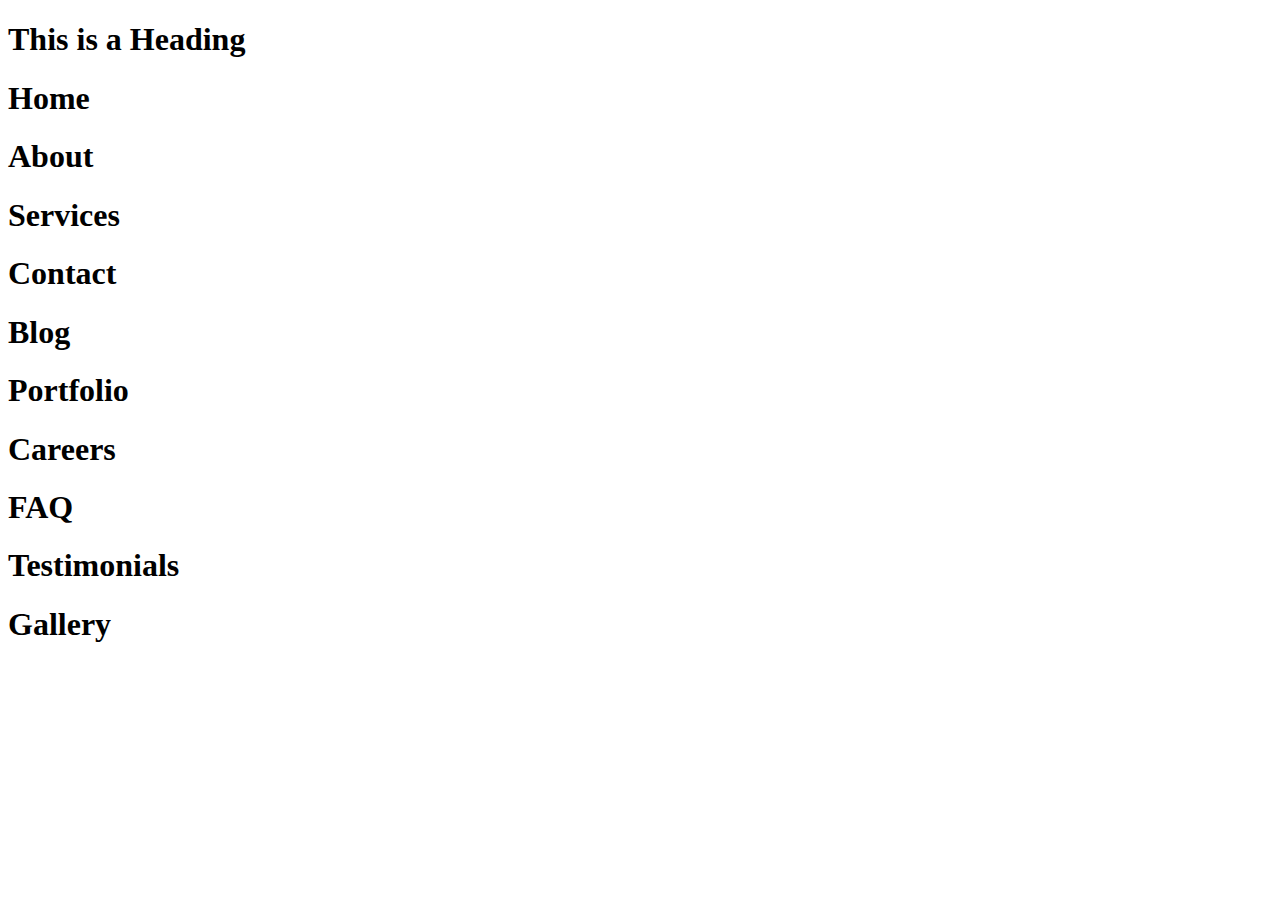
<file: Add10HeadingUsingJS/index.html>
<!DOCTYPE html>
<html lang="en">
<head>
    <meta charset="UTF-8">
    <meta name="viewport" content="width=device-width, initial-scale=1.0">
    <title>Document</title>
</head>
<body>
    <div class="heading">
        <h1>This is a Heading</h1>

    </div>
    
    <script>
        let headingDiv = document.querySelector('.heading');
        let headingName = ["Home", "About", "Services", "Contact", "Blog", "Portfolio", "Careers", "FAQ", "Testimonials", "Gallery"];

        for(let i=0; i<headingName.length; i++){
            let h1= document.createElement("h1")
            h1.innerText = headingName[i]
            headingDiv.append(h1)
        }
    </script>
</body>
</html>
</file>
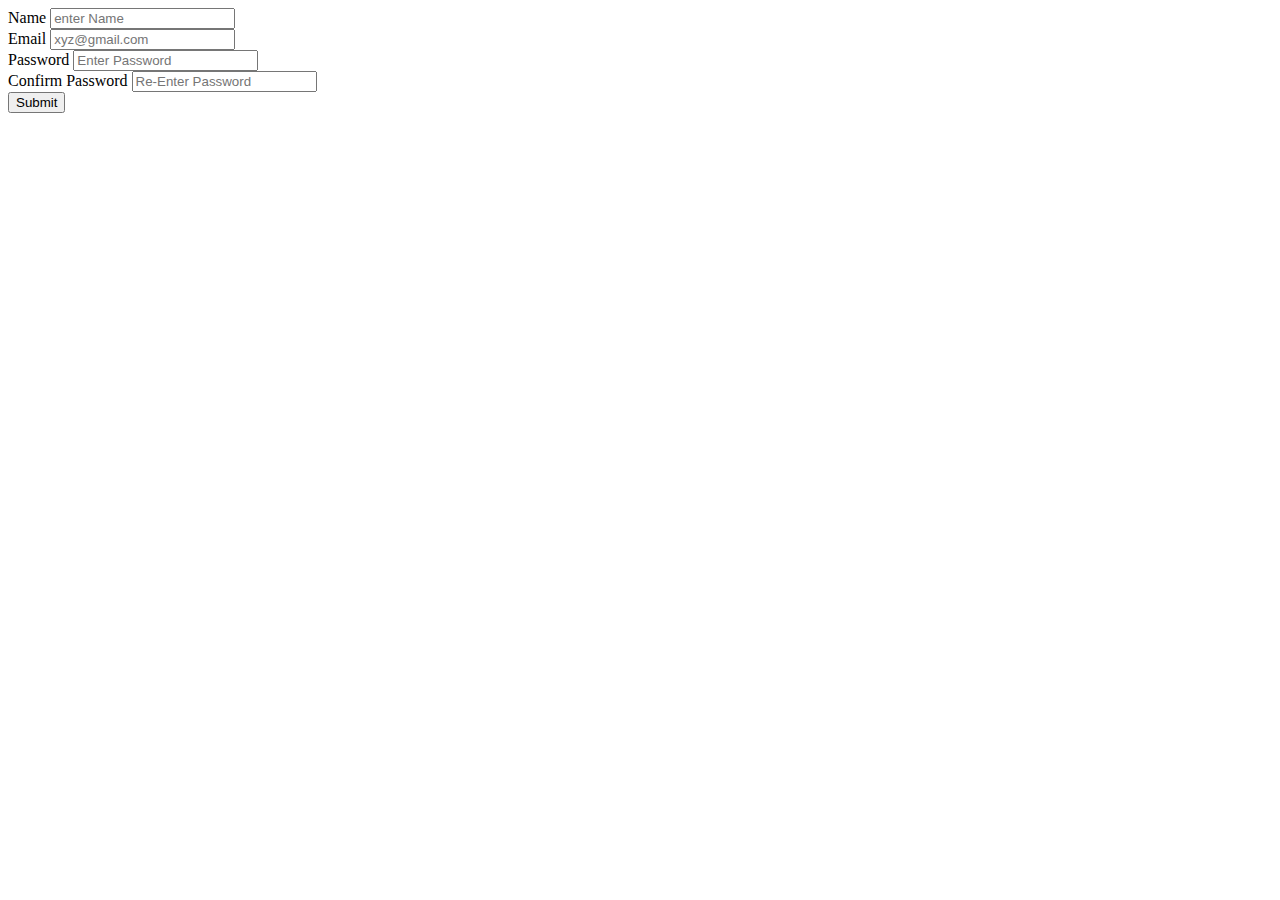
<file: formValidate.html>
<!DOCTYPE html>
<html lang="en">
<head>
    <meta charset="UTF-8">
    <meta name="viewport" content="width=device-width, initial-scale=1.0">
    <title>Document</title>
</head>
<body>
    <form>
        <label for="name">Name</label>
        <input type="text" id="name" placeholder="enter Name"><br>
        <label for="email">Email</label>
        <input type="email" id="email" placeholder="xyz@gmail.com"><br>
        <label for="password">Password</label>
        <input type="password" id="password" placeholder="Enter Password"><br>
        <label for="confirm">Confirm Password</label>
        <input type="password" id="confirm" placeholder="Re-Enter Password"><br>    
        <button type="submit">Submit</button>   
        </form>
</body>
</html>
</file>
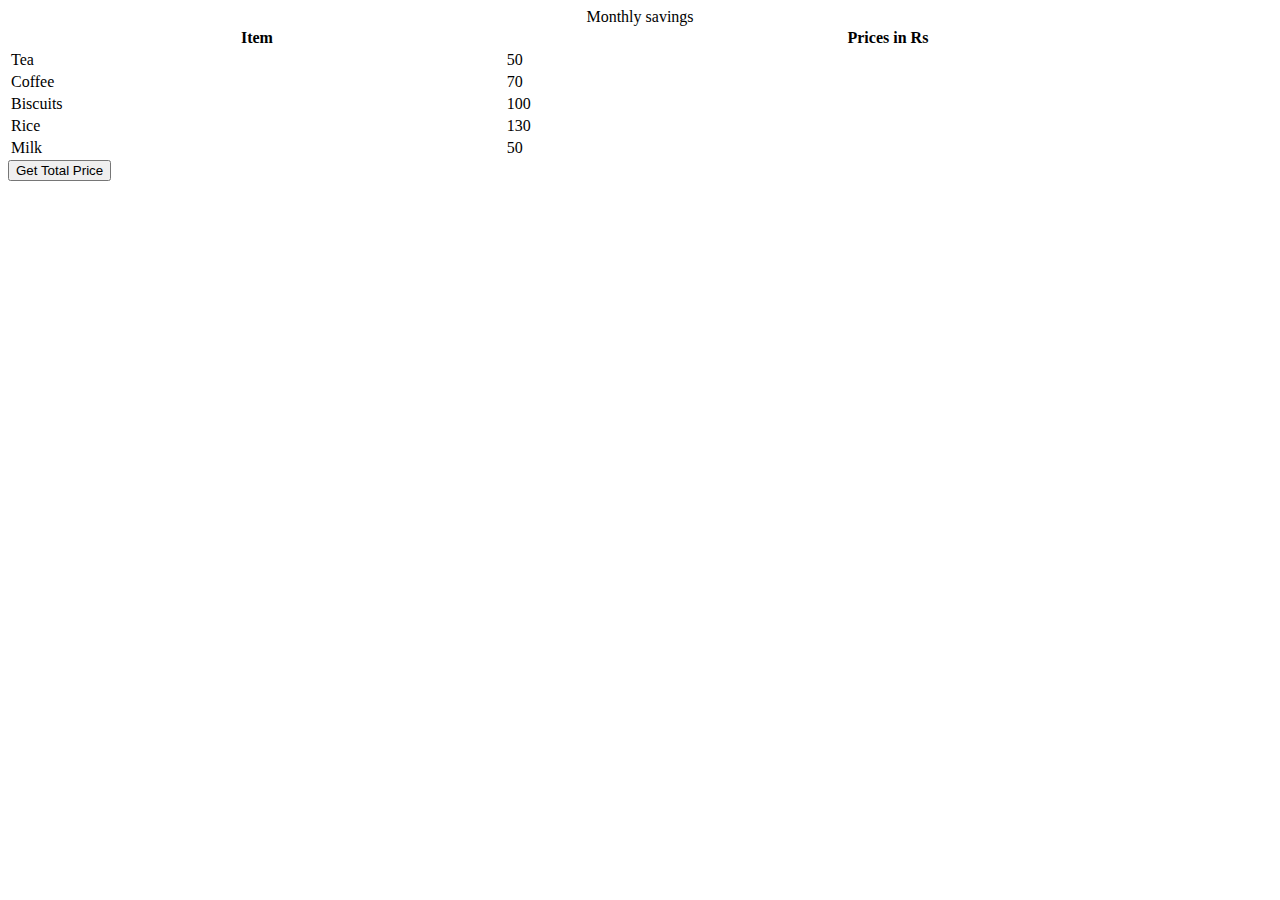
<file: grofer.html>
<!DOCTYPE html>
<html>

<head>
	<!-- <link rel="stylesheet" href="styles.css"> -->
</head>

<body>
    <!-- the entire body must be written by student -->
    <table id="tableList" style="width: 100%">
    <caption>
      Monthly savings
    </caption>
    <tr>
      <th>Item</th>
      <th>Prices in Rs</th>
    </tr>
    <tr>
      <td class="item">Tea</td>
      <td class="price">50</td>
    </tr>
    <tr>
      <td class="item">Coffee</td>
      <td class="price">70</td>
    </tr>
    <tr>
      <td class="item">Biscuits</td>
      <td class="price">100</td>
    </tr>
    <tr>
      <td class="item">Rice</td>
      <td class="price">130</td>
    </tr>
    <tr>
      <td class="item">Milk</td>
      <td class="price">50</td>
    </tr>
  </table>
    <script>
        const getSumBtn = document.createElement("button");
        getSumBtn.append("Get Total Price");
        document.body.appendChild(getSumBtn);

        // Create new Para Element for data Screening

        const ans = document.createElement("p")
        ans.id="ans"
        document.body.append(ans)

      const getSum = () => {
        //Add your code here
        let price = document.querySelectorAll(".price")
        let total =0
        for(let i=0; i<price.length; i++){
          total = total + + price[i].textContent
        }
         ans.textContent=`Total Amount is : ${total}`
         // console.log(total)
      };

     getSumBtn.addEventListener("click", getSum);


    </script>

</body>

</html>
</file>
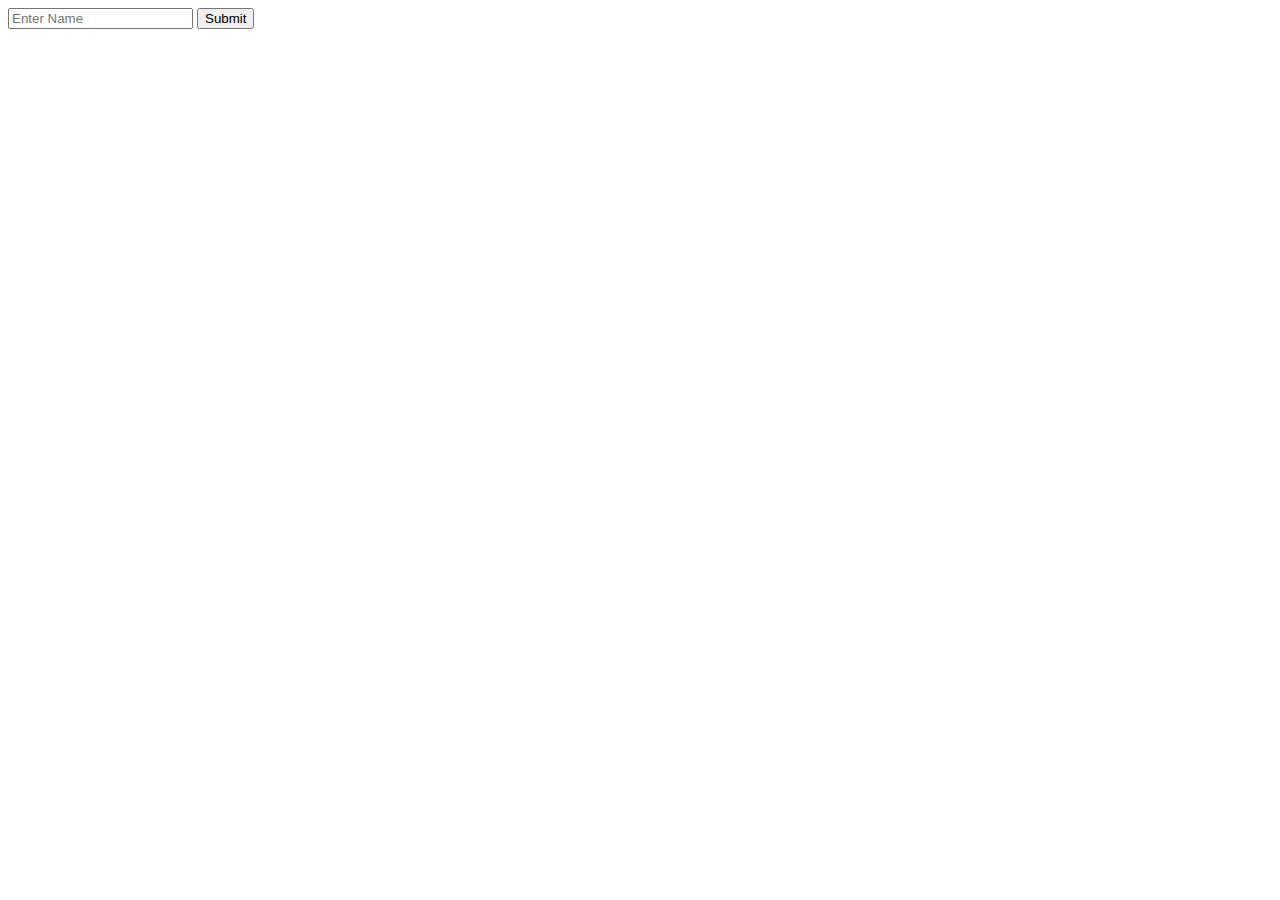
<file: inputField.html>
<!DOCTYPE html>
<html lang="en">
<head>
    <meta charset="UTF-8">
    <meta name="viewport" content="width=device-width, initial-scale=1.0">
    <title>Document</title>
</head>
<body>
    <form>
     <input type="text" class="input" placeholder="Enter Name">
     <button type="submit">Submit</button>
    </form>


    <script>
        let inputBox = document.querySelector("input")
        let btn = document.querySelector("button")
        let form = document.querySelector("form")
        let para = document.createElement("p")
        
        form.addEventListener("submit", submit)
        let name = ""
        let nameLength = 0
      
        function submit(e){
            e.preventDefault()
           console.log(name,nameLength)
            if(nameLength > 3){
                para.innerText=name
                inputBox.value = ""
            }else {
                inputBox.value = ""
                alert("Name is to Short")
              
            }
            
           
        }
        document.body.append(para)
        

        inputBox.addEventListener("input", checker)

        function checker(){
             name= inputBox.value
             nameLength = inputBox.value.length
            if(inputBox.value.length <= 3){
                inputBox.style.outline = "none"
                inputBox.style.border = "2px solid red"
            }else if(inputBox.value.length > 3){
                inputBox.style.outline = "none"
                inputBox.style.border = "2px solid green"
            }
        }
        


    </script>
</body>
</html>
</file>
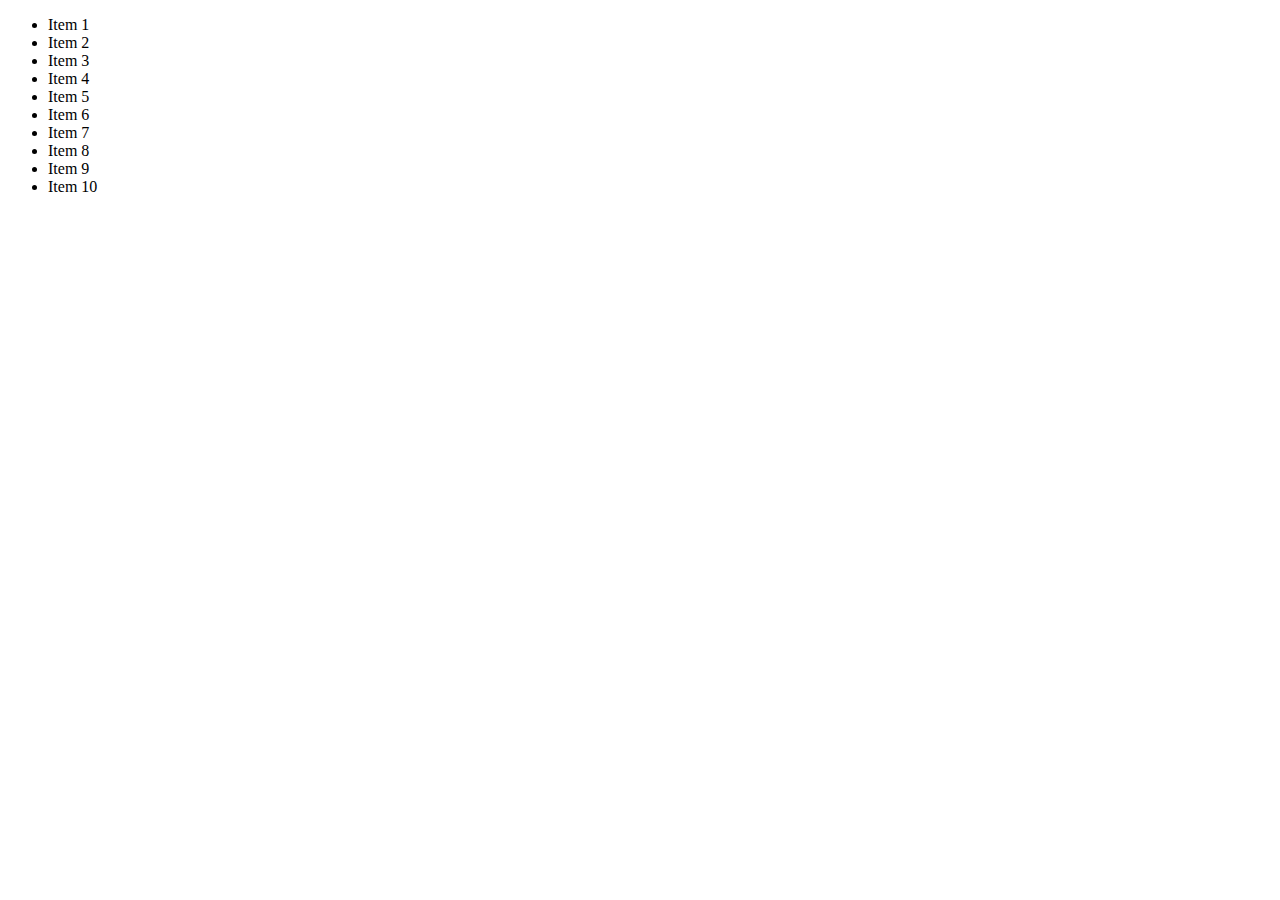
<file: level.html>
<!DOCTYPE html>
<html lang="en">
<head>
    <meta charset="UTF-8">
    <meta name="viewport" content="width=device-width, initial-scale=1.0">
    <title>Document</title>
</head>
<body>
	<ul>
		<li>Item 1</li>
		<li>Item 2</li>
		<li>Item 3</li>
		<li>Item 4</li>
		<li id="level">Item 5</li>
		<li>Item 6</li>
		<li>Item 7</li>
		<li>Item 8</li>
		<li>Item 9</li>
		<li>Item 10</li>
	</ul>
    <script>
        let level = document.querySelector("#level")
      //  let levelIdx= ("level")
        console.log()
    </script>
</body>
</html>
</file>
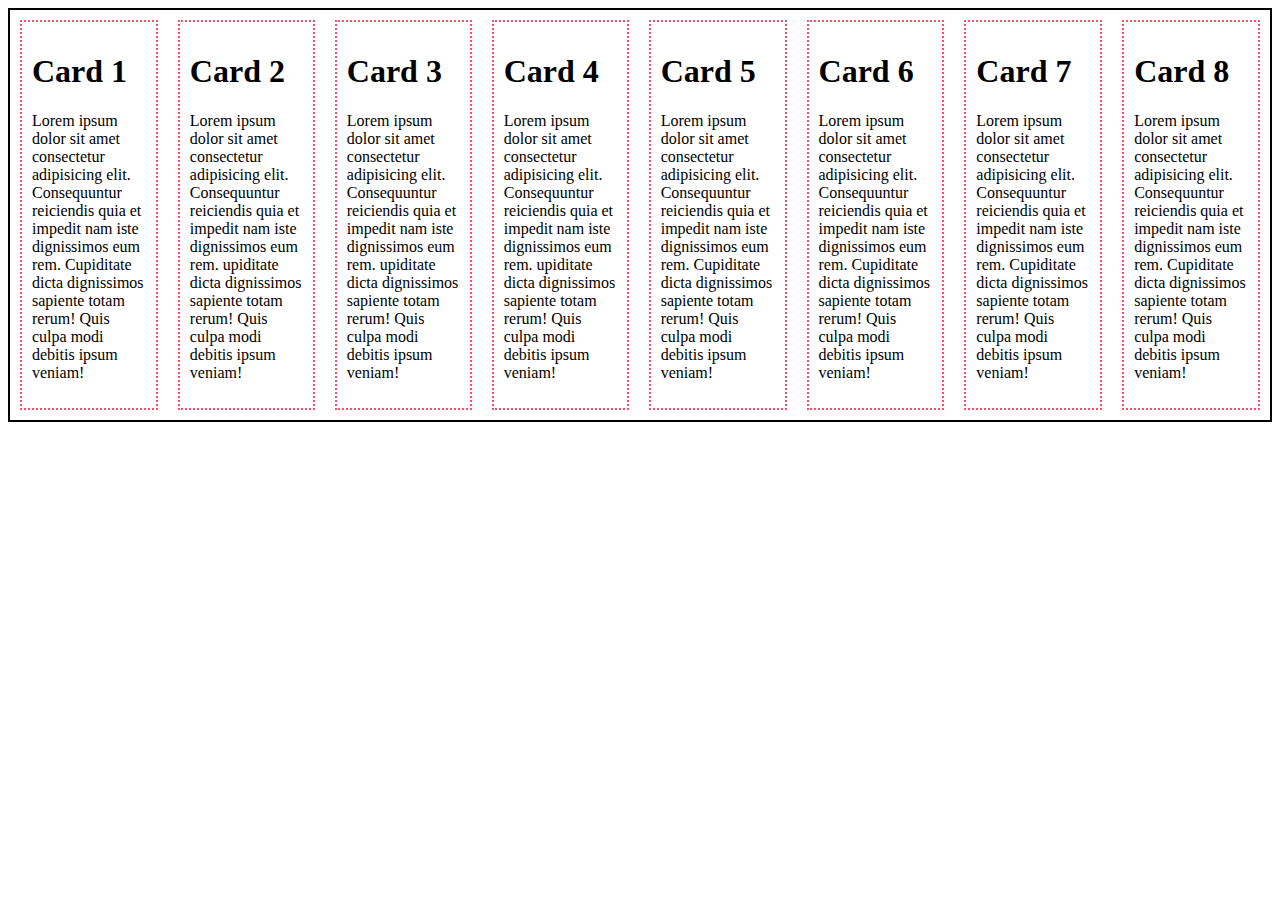
<file: CSS/flex.html>
<!DOCTYPE html>
<html lang="en">
<head>
    <meta charset="UTF-8">
    <meta name="viewport" content="width=device-width, initial-scale=1.0">
    <link rel="stylesheet" href="flex.css">
    <title>Document</title>
</head>
<body>
    <div class="container">
        <div class="box">
            <h1>Card 1</h1>
            <p>Lorem ipsum dolor sit amet consectetur adipisicing elit. Consequuntur reiciendis quia et impedit nam iste dignissimos eum rem. Cupiditate dicta dignissimos sapiente totam rerum! Quis culpa modi debitis ipsum veniam!</p>
        </div>
        <div class="box"> <h1>Card 2</h1>
           <p>Lorem ipsum dolor sit amet consectetur adipisicing elit. Consequuntur reiciendis quia et impedit nam iste dignissimos eum rem. 
           upiditate dicta dignissimos sapiente totam rerum! Quis culpa modi debitis ipsum veniam!</p></div>
        <div class="box"> <h1>Card 3</h1>
           <p>Lorem ipsum dolor sit amet consectetur adipisicing elit. Consequuntur reiciendis quia et impedit nam iste dignissimos eum rem. 
           upiditate dicta dignissimos sapiente totam rerum! Quis culpa modi debitis ipsum veniam!</p></div>
        <div class="box"> <h1>Card 4</h1>
           <p>Lorem ipsum dolor sit amet consectetur adipisicing elit. Consequuntur reiciendis quia et impedit nam iste dignissimos eum rem. 
           upiditate dicta dignissimos sapiente totam rerum! Quis culpa modi debitis ipsum veniam!</p></div>
        <div class="box"> <h1>Card 5</h1>
          <p>Lorem ipsum dolor sit amet consectetur adipisicing elit. Consequuntur reiciendis quia et impedit nam iste dignissimos eum rem. 
          Cupiditate dicta dignissimos sapiente totam rerum! Quis culpa modi debitis ipsum veniam!</p></div>
        <div class="box"> <h1>Card 6</h1>
          <p>Lorem ipsum dolor sit amet consectetur adipisicing elit. Consequuntur reiciendis quia et impedit nam iste dignissimos eum rem. 
          Cupiditate dicta dignissimos sapiente totam rerum! Quis culpa modi debitis ipsum veniam!</p></div>
       <div class="box"> <h1>Card 7</h1>
          <p>Lorem ipsum dolor sit amet consectetur adipisicing elit. Consequuntur reiciendis quia et impedit nam iste dignissimos eum rem. 
          Cupiditate dicta dignissimos sapiente totam rerum! Quis culpa modi debitis ipsum veniam!</p></div>
       <div class="box"> <h1>Card 8</h1>
          <p>Lorem ipsum dolor sit amet consectetur adipisicing elit. Consequuntur reiciendis quia et impedit nam iste dignissimos eum rem. 
          Cupiditate dicta dignissimos sapiente totam rerum! Quis culpa modi debitis ipsum veniam!</p></div>
    </div>
</body>
</html>
</file>
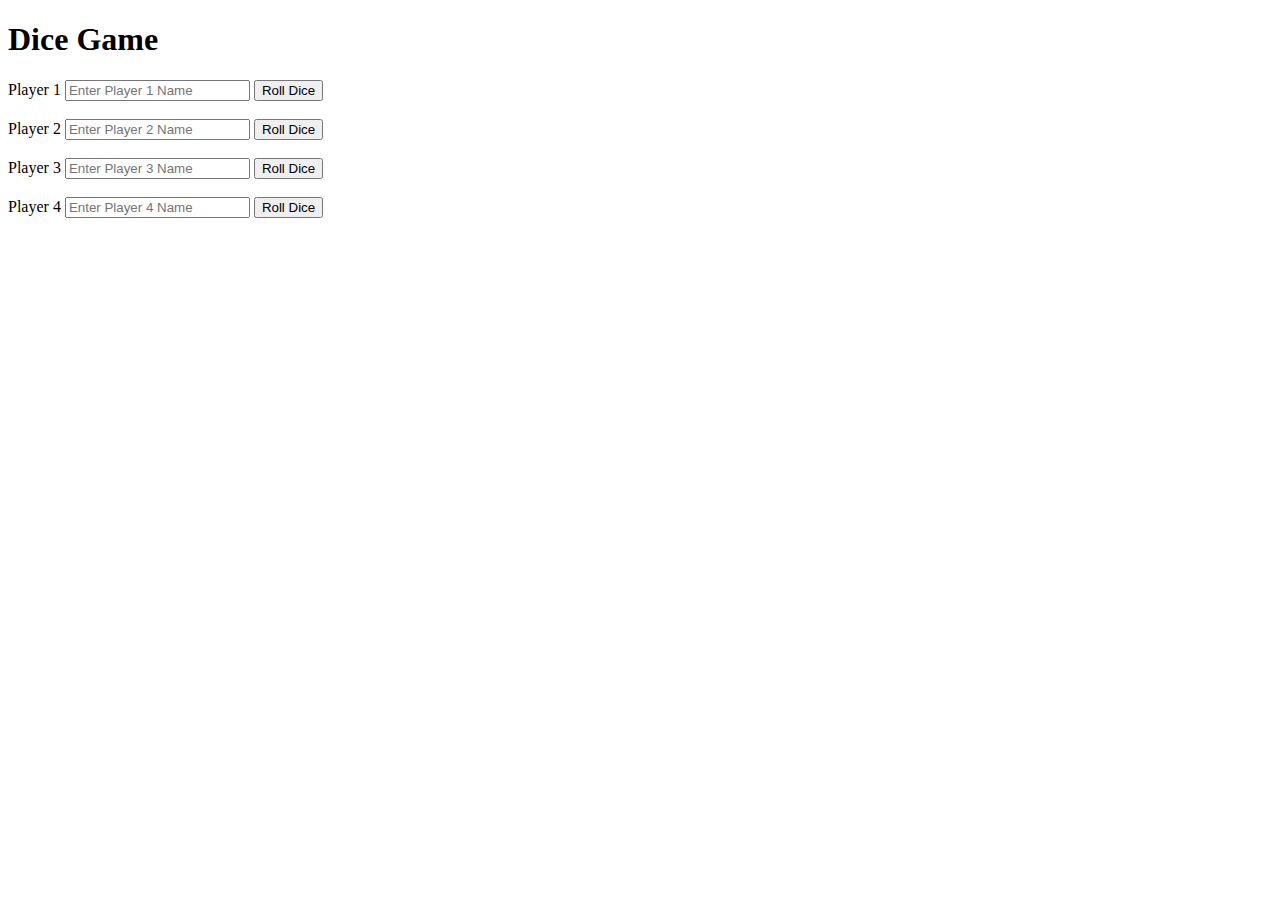
<file: Dice Game/dice.html>
<!DOCTYPE html>
<html lang="en">
<head>
    <meta charset="UTF-8">
    <meta name="viewport" content="width=device-width, initial-scale=1.0">
    <title>Dice Game</title>
</head>
<body>
    <div>
        <h1>Dice Game</h1>
        <label for="person1">Player 1</label>
        <input type="text" id="person1" placeholder="Enter Player 1 Name">
        <button id="rollDice" button-index="0">Roll Dice</button>
        <span></span>
        <br><br>
        <label for="person2">Player 2</label>
        <input type="text" id="person2" placeholder="Enter Player 2 Name">
        <button id="rollDice" button-index="1">Roll Dice</button>
        <span></span>
        <br><br>
        <label for="person3">Player 3</label>
        <input type="text" id="person3" placeholder="Enter Player 3 Name">
        <button id="rollDice" button-index="2">Roll Dice</button>
        <span></span>
        <br><br>
        <label for="person4">Player 4</label>
        <input type="text" id="person4" placeholder="Enter Player 4 Name">
        <button id="rollDice" button-index="3">Roll Dice</button>
        <span></span>
        <br><br>
        <div id="winnerMessage"></div>

    </div>

    <script>

        let playerInputs = document.querySelectorAll("input");
        let rollButtons = document.querySelectorAll("button");
        let results = document.querySelectorAll("span");
        let winnerMsg = document.querySelector("#winnerMessage");

        // Attach event listeners to each roll button
        for (let i = 0; i < rollButtons.length; i++) {
            rollButtons[i].addEventListener("click", rollDice);
        }
        
        let clickedCount = 0;

        // Function to handle dice roll
        function rollDice(e){
            clickedCount++
            let clickedButton = e.target;
            let buttonIndex = clickedButton.getAttribute("button-index");

            let choices = [1,2,3,4,5,6];
            let randomChoice = parseInt(Math.random()*choices.length);
            let score = choices[randomChoice];

            // Display the score for the respective player
            results[buttonIndex].innerText = score

            // Disable button after rolling
            clickedButton.disabled = true;


            // Check if all buttons have been clicked
            if(clickedCount === rollButtons.length){
                let max = 0
                 
                   // Find the maximum score
                for(let spantag of results){
                    let val = spantag.innerText;
                    if(val > max){
                        max = val;
                    }
                }
                // Find PlayerName and Announce the winner
                for(let i=0; i<results.length; i++){
                    if(results[i].innerText == max){
                       winnerMsg.innerText = "Winner is: " + playerInputs[i].value+ " with score: " + max;
                    }
                }
            }
        }
    </script>
</body>
</html>
</file>
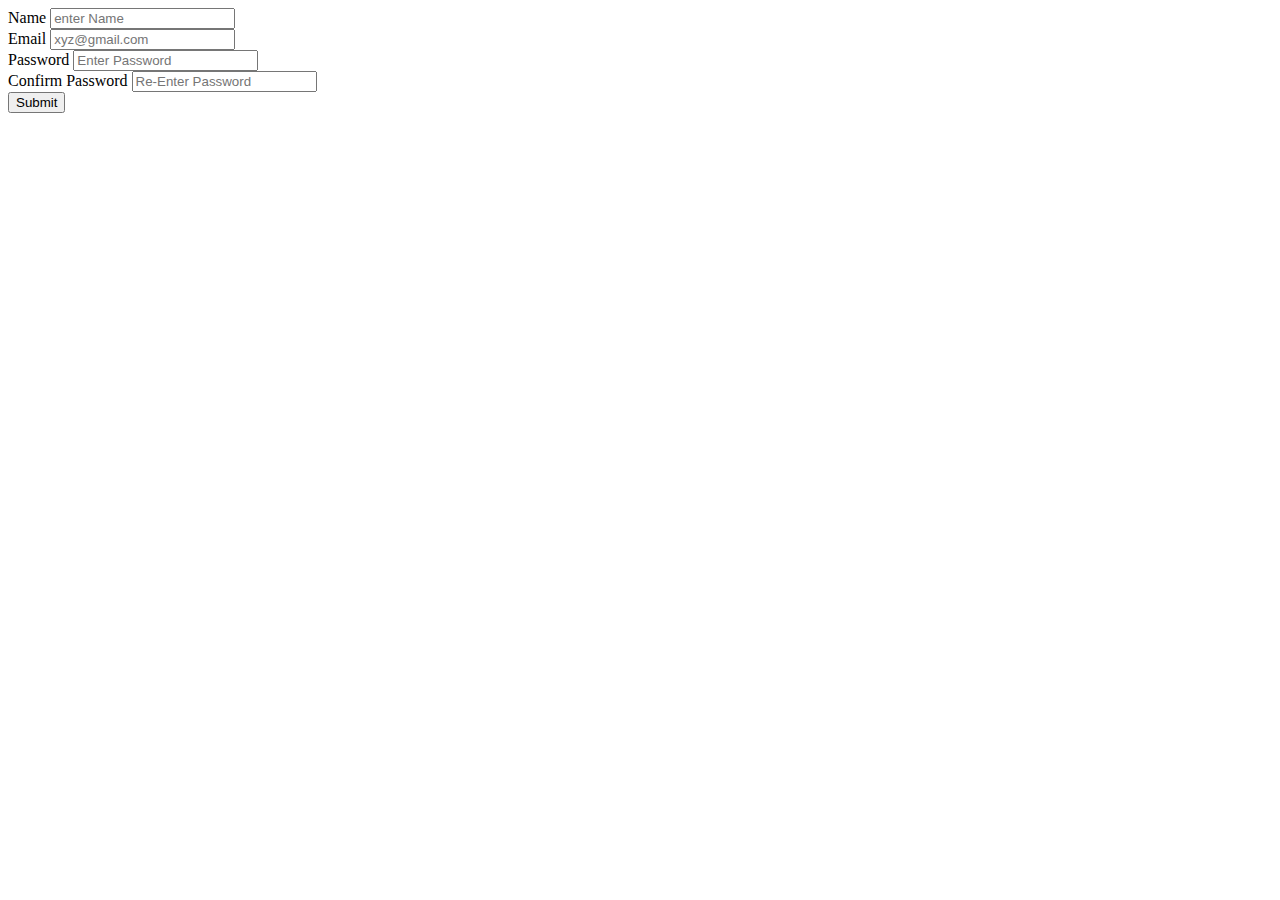
<file: formValidate/formValidate.html>
<!DOCTYPE html>
<html lang="en">
<head>
    <meta charset="UTF-8">
    <meta name="viewport" content="width=device-width, initial-scale=1.0">
    <title>Document</title>
</head>
<body>
    <form>
        <label for="name1">Name</label>
        <input type="text" id="name1" placeholder="enter Name"><br>
        <label for="email1">Email</label>
        <input type="email" id="email1" placeholder="xyz@gmail.com"><br>
        <label for="password1">Password</label>
        <input type="password" id="password1" placeholder="Enter Password"><br>
        <label for="cpassword">Confirm Password</label>
        <input type="password" id="cpassword" placeholder="Re-Enter Password"><br>    
        <button type="submit">Submit</button>   
        </form>

        <div></div>

        
        <script src="Script.js"></script>
</body>
</html>
</file>
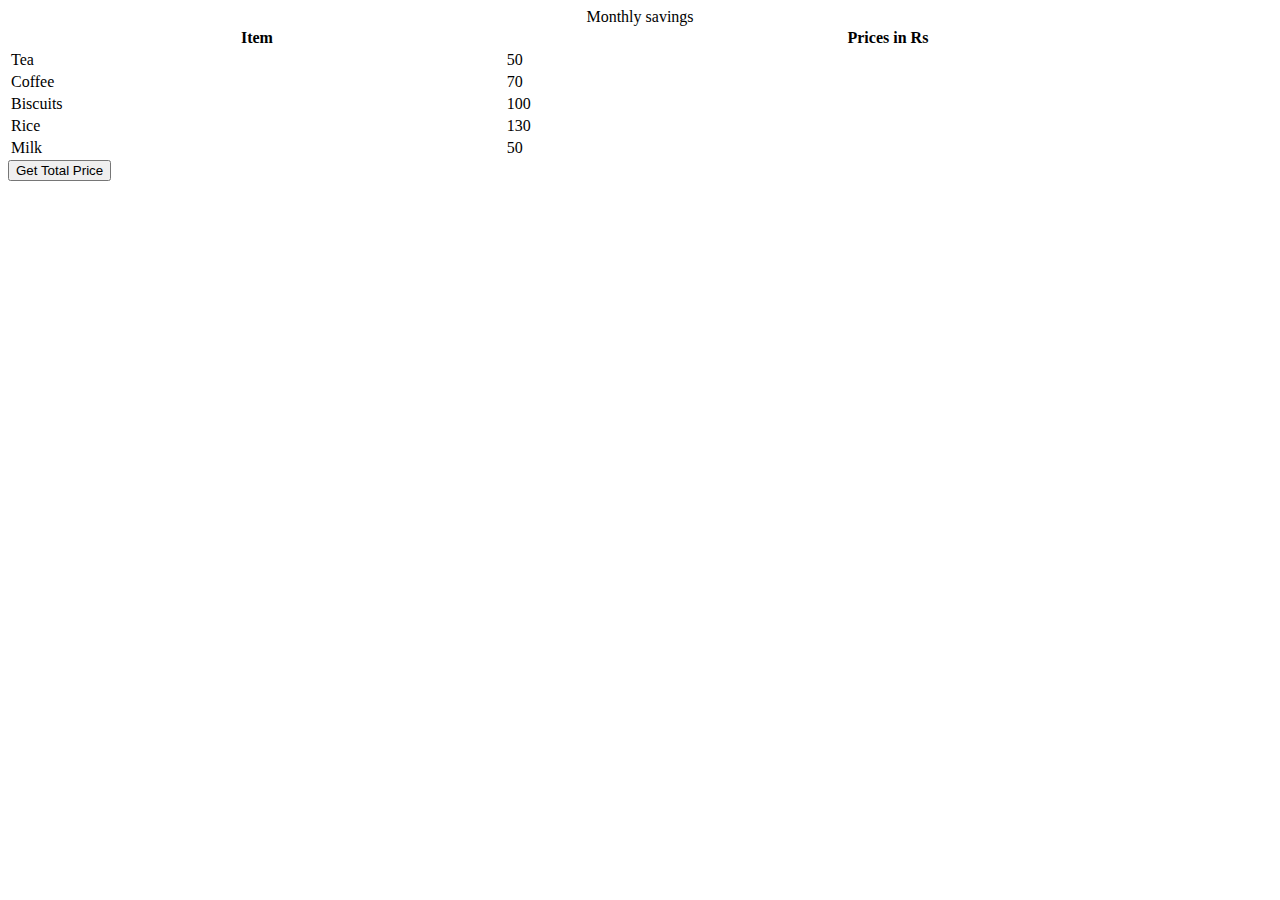
<file: GroferMarket/grofer.html>
<!DOCTYPE html>
<html>

<head>
	<!-- <link rel="stylesheet" href="styles.css"> -->
</head>

<body>
    <!-- the entire body must be written by student -->
    <table id="tableList" style="width: 100%">
    <caption>
      Monthly savings
    </caption>
    <tr>
      <th>Item</th>
      <th>Prices in Rs</th>
    </tr>
    <tr>
      <td class="item">Tea</td>
      <td class="price">50</td>
    </tr>
    <tr>
      <td class="item">Coffee</td>
      <td class="price">70</td>
    </tr>
    <tr>
      <td class="item">Biscuits</td>
      <td class="price">100</td>
    </tr>
    <tr>
      <td class="item">Rice</td>
      <td class="price">130</td>
    </tr>
    <tr>
      <td class="item">Milk</td>
      <td class="price">50</td>
    </tr>
  </table>

    <script src="grofer.js"></script>

</body>

</html>
</file>
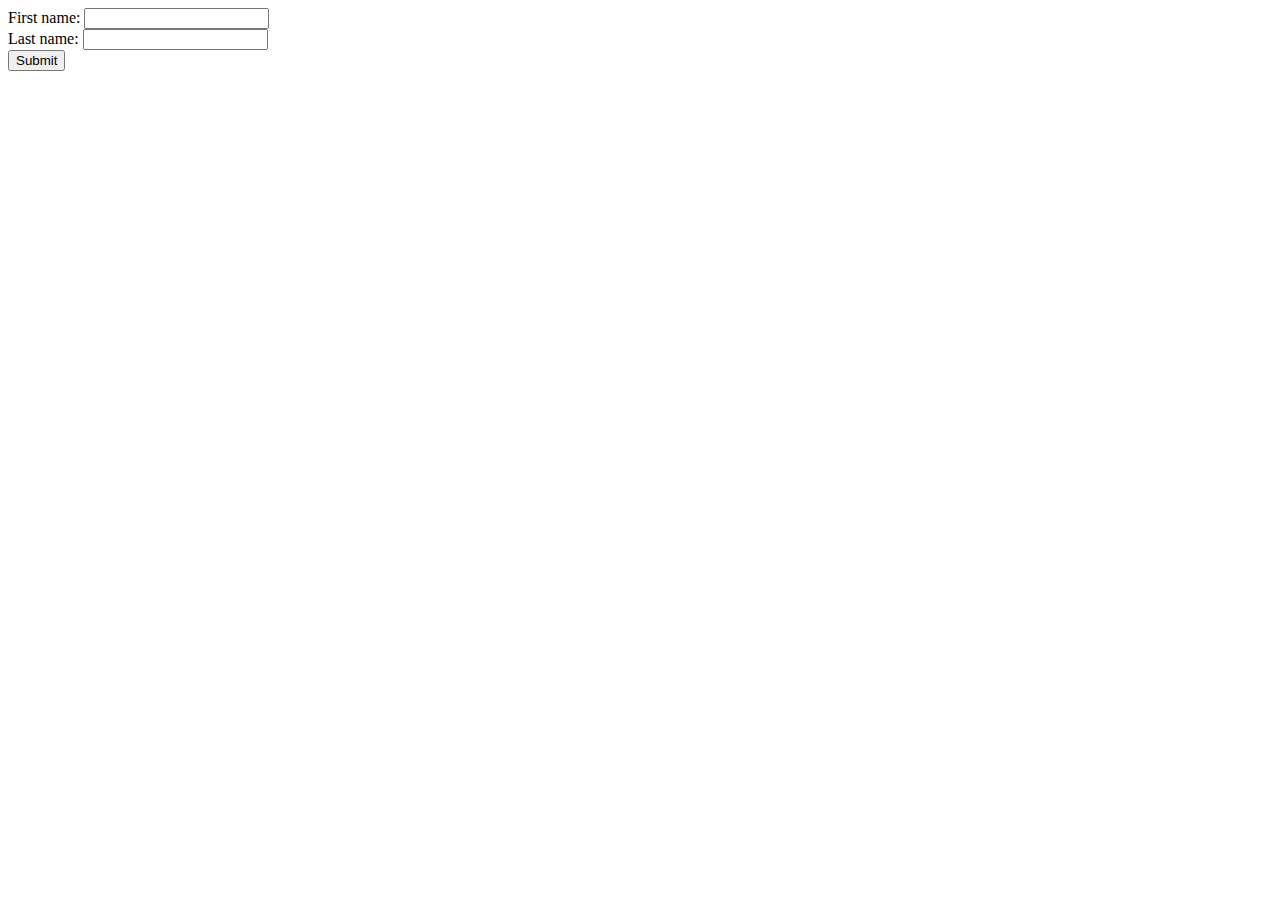
<file: NotRobot/form.html>
<!DOCTYPE html>

<html>

<head>
	<meta charset=utf-8 />
		<title>Return first and last name from a form</title>
</head>

<body>
	<form id="form">
		First name: <input type="text" name="fname" id ="fname"><br>
		Last name: <input type="text" name="lname" id="lname"><br>
		<input type="submit" value="Submit" id="submit">
	</form>
	
    <script>
        let form = document.querySelector("#form")

        form.addEventListener("submit", display)
        function display(e){
            e.preventDefault()
            flag = true
            let fName = document.querySelector("#fname").value
            let lName = document.querySelector("#lname").value

            if(fName&&lName){
                 alert(`${fName}  ${lName}`)
            }


        }
    </script>
</body>
</html>
</file>
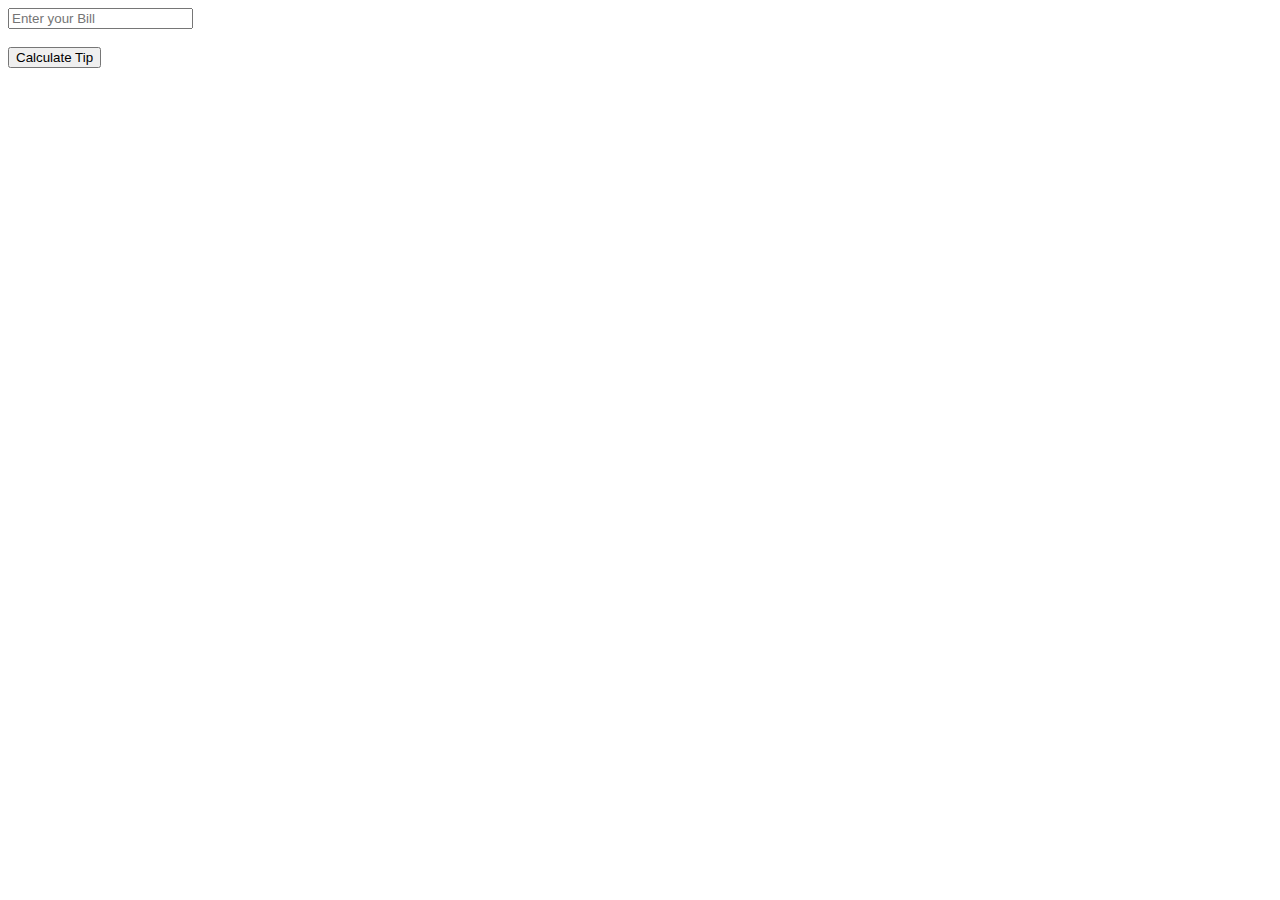
<file: Tip Calc/tipCalc.html>
<!DOCTYPE html>
<html lang="en">
<head>
    <meta charset="UTF-8">
    <meta name="viewport" content="width=device-width, initial-scale=1.0">
    <title>Document</title>
</head>
<body>
    <input type="text" placeholder="Enter your Bill">
    <br><br>
    <button>Calculate Tip</button>
    <br><br>
    <div id="tipAmount"></div>

    <script>

        let billBox = document.querySelector("input")
        let btn = document.querySelector("button")

        btn.addEventListener("click", tipPercent)


        function tipPercent(){
            let billAmount = Number(billBox.value)
            let tip = billAmount * 5/100
            //console.log("Your tip amount is: " + tip);
            let tipDiv = document.querySelector("#tipAmount")
            tipDiv.innerText = "Total tip Amount is:" + tip
        }


    </script>
</body>
</html>
</file>
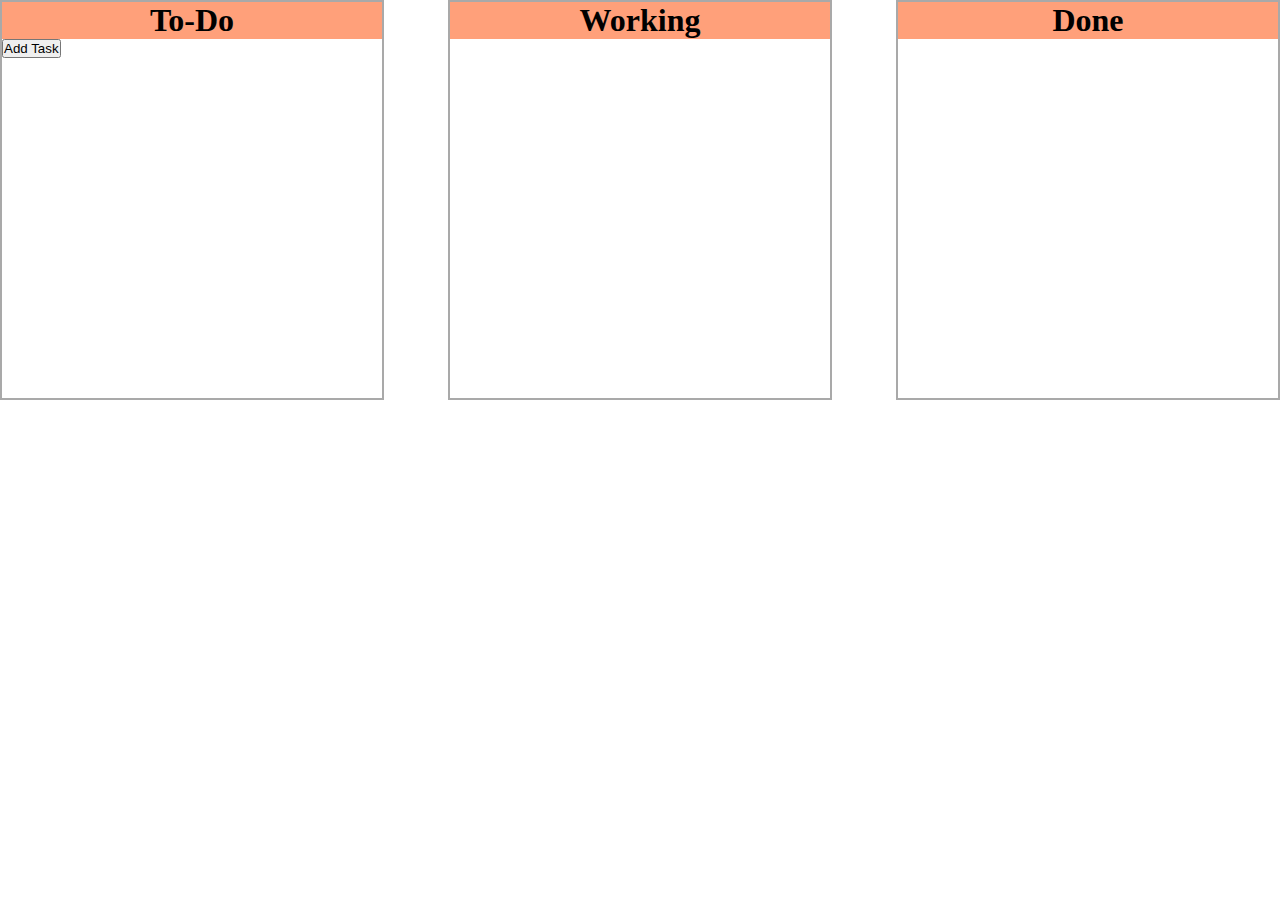
<file: ToDo/todo.html>
<!DOCTYPE html>
<html lang="en">
<head>
    <meta charset="UTF-8">
    <meta name="viewport" content="width=device-width, initial-scale=1.0">
    <link rel="stylesheet" href="style.css">
    <title>ToDo App</title>
</head>
<body>
    <div class="container">
        <div id="todo" class="task">
            <h1>To-Do</h1>
            <button id="taskbtn">Add Task</button>
        </div>
        <div id ="working" class="task">
            <h1>Working</h1>
        </div>
        <div id="done" class="task">
            <h1>Done</h1>
        </div>
    </div>

    <script src="todo.js"></script>
</body>
</html>
</file>
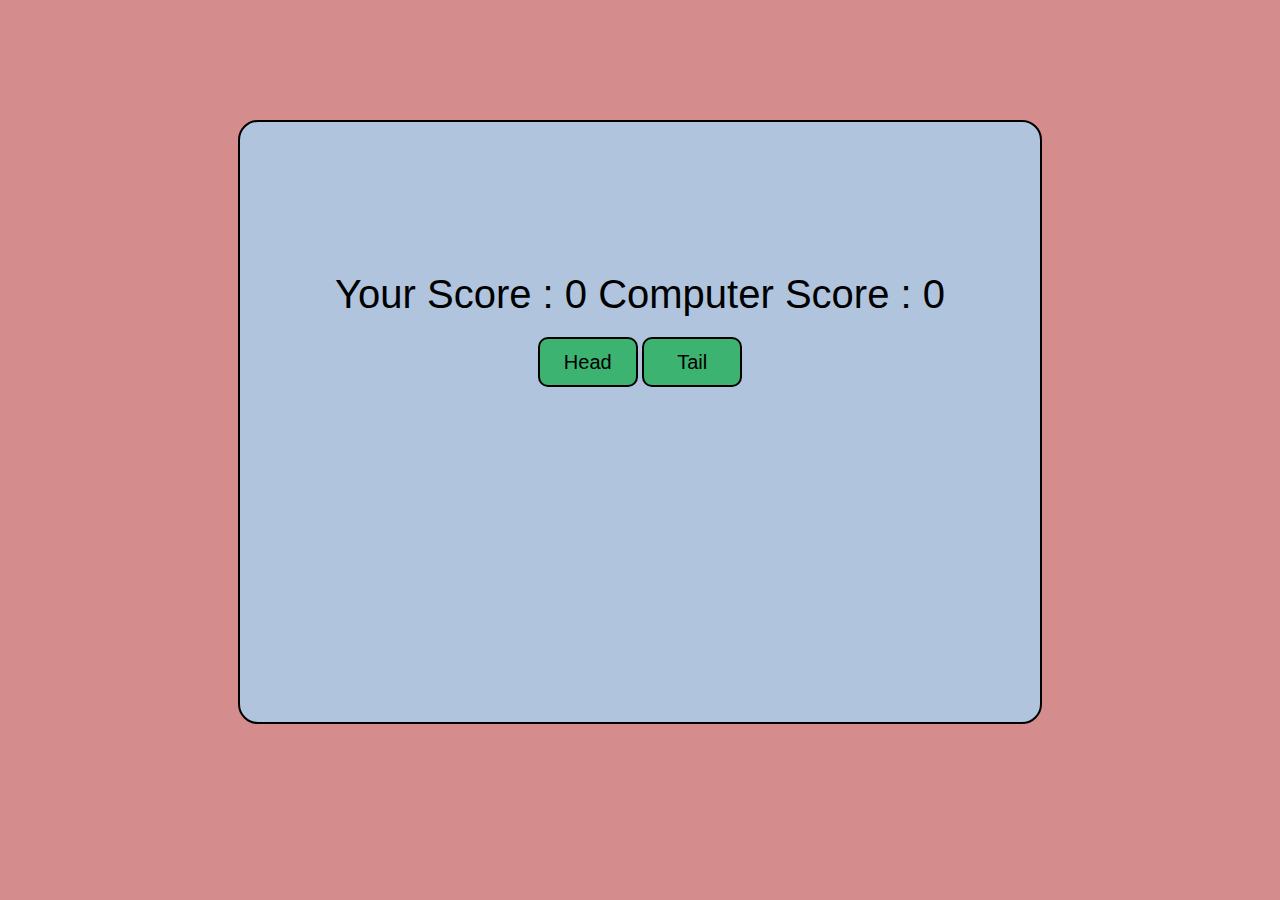
<file: Toss/toss.html>
<!DOCTYPE html>
<html lang="en">
<head>
    <meta charset="UTF-8">
    <meta name="viewport" content="width=device-width, initial-scale=1.0">
    <link rel="stylesheet" href="toss.css">
    <title>Document</title>
</head>
<body>
    <div class="container">
   <div class="scoreboard">
    Your Score : <span id ="human">0</span>
     Computer Score : <span id ="computer">0</span>
   </div>

   <button id="head">Head</button>
    <button id="tail">Tail</button>
    </div>

    <script>
        let humanScore = document.querySelector("#human")
        let computerScore = document.querySelector("#computer")
        let buttons = document.querySelectorAll("button")

        for(let t of buttons){
            t.addEventListener("click", toss)
        }

        function toss(eventObj){
            let targetButton = eventObj.target
            let targetButtonId = targetButton.id

            //tossing logic

            let options = ["head", "tail"]
            let randomIndex = parseInt(Math.random()*options.length)
            let tossResult = options[randomIndex]

            if(targetButtonId == tossResult){
                humanScore.innerText++
            }else{
                computerScore.innerText++
            }
        }


    </script>
</body>
</html>
</file>
<file: CSS/flex.css>
.container{
    display: flex;
    border: 2px solid black;
    /* padding: 20px; */
    /* justify-content: center; */
    /* flex-wrap:wrap-reverse ; */
}
.box{
    border: 2px, dotted rgb(250, 77, 105);
    margin: 10px;
    padding: 10px;
    /* justify-content:center; */
}
</file>
<file: ToDo/style.css>
*{
    padding: 0;
    margin: 0;
    box-sizing: border-box;
}
.container{
    display: flex;
    justify-content: space-between;

    .task{
    border: 2px solid darkgray;
    width: 30%;
    min-height: 400px; ;

    h1{
        background-color: lightsalmon;
        color: black;
        text-align: center;
    }
}
}
.taskcard{
    margin: 2px;
    background-color: blanchedalmond;
    border: 2px solid green;
    color: tomato;
}
</file>
<file: Toss/toss.css>
body{
    background-color: rgba(184, 64, 64, 0.603);
    font-family: 'Segoe UI', Tahoma, Geneva, Verdana, sans-serif;
}

.container {
    margin: 120px auto;
    height: 600px;
    width: 800px;
    text-align: center;
    border: 2px solid black;
    border-radius: 20px;
    background-color: lightsteelblue;
}
.scoreboard {
    text-align: center;
    font-size: 40px;
    margin-top: 150px;
    /* margin-bottom: 50px; */
}
 button{
    /* padding: 20px; */
    font-size: 20px;
    text-align: center;
    height: 50px;
    width: 100px;
    margin-top: 20px;
    background-color: mediumseagreen;
    border: solid black 2px;
    border-radius: 10px;
    cursor: pointer;
    }
</file>
